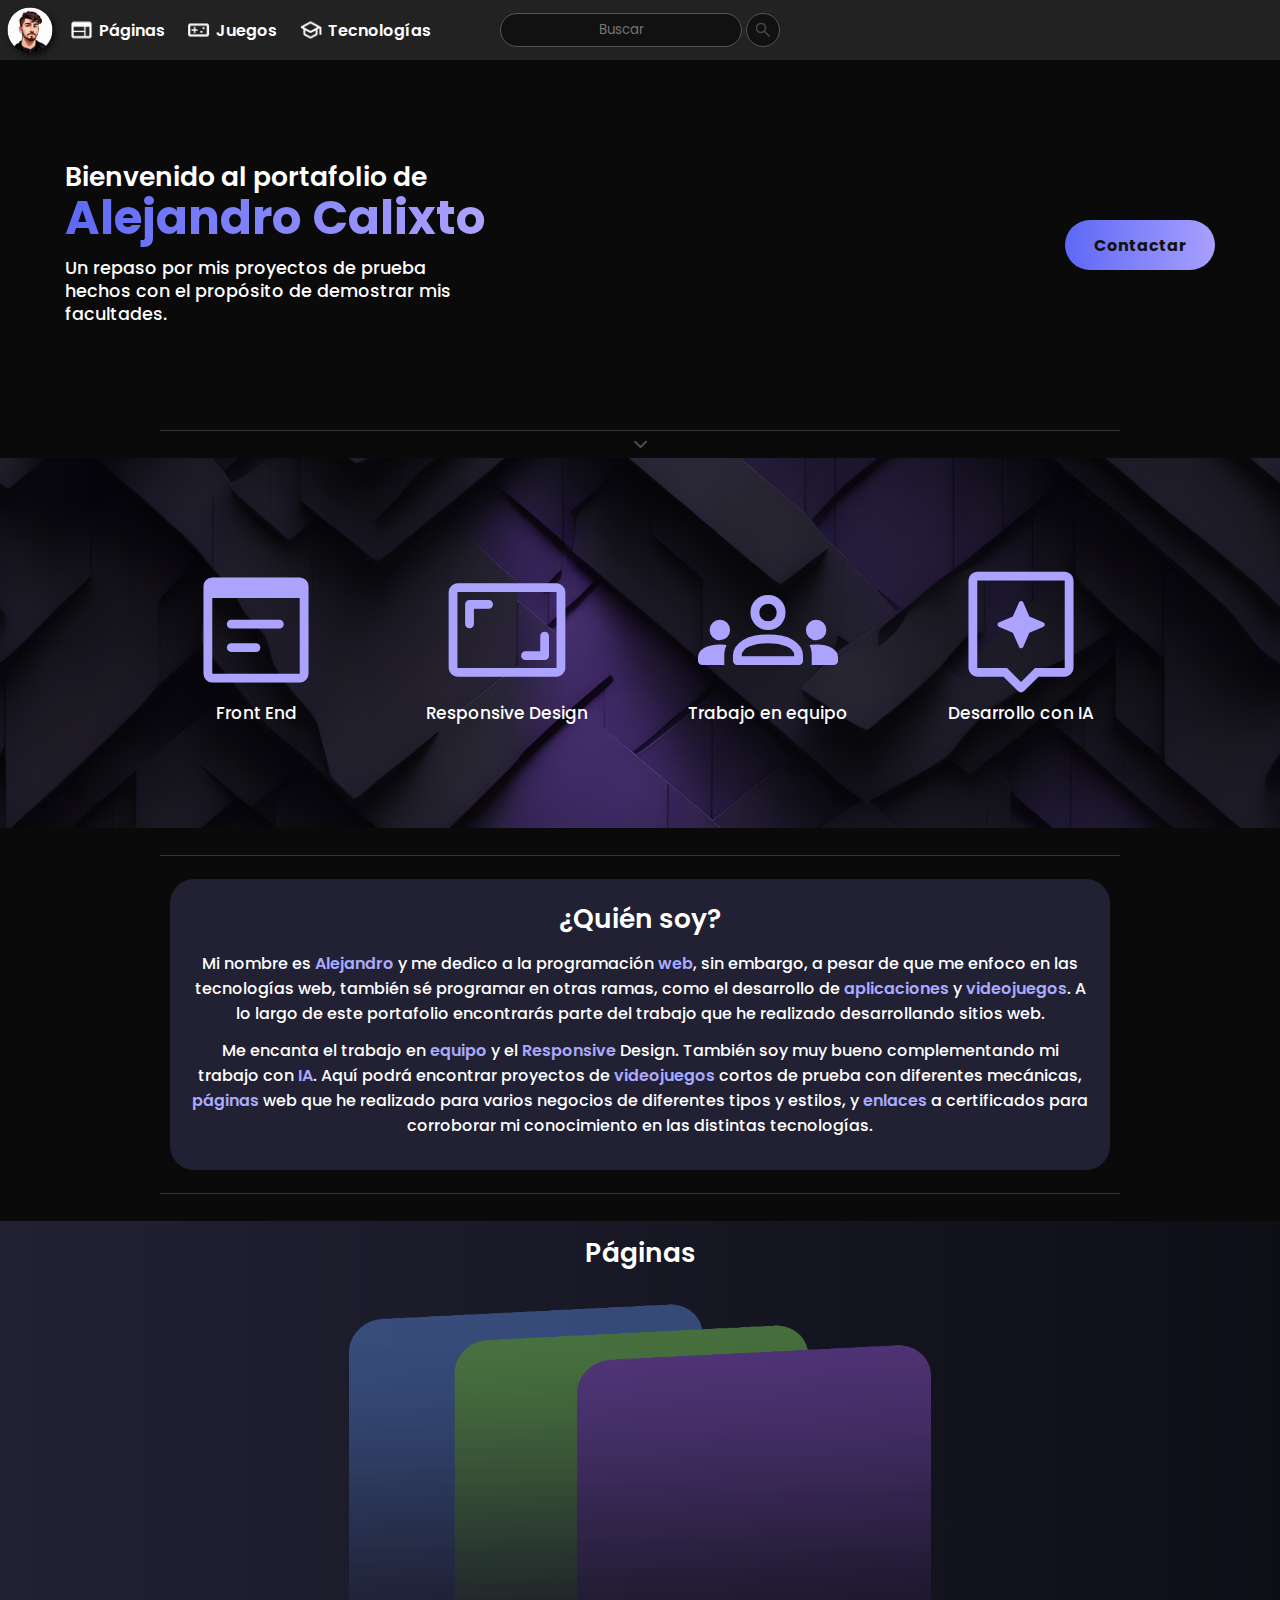
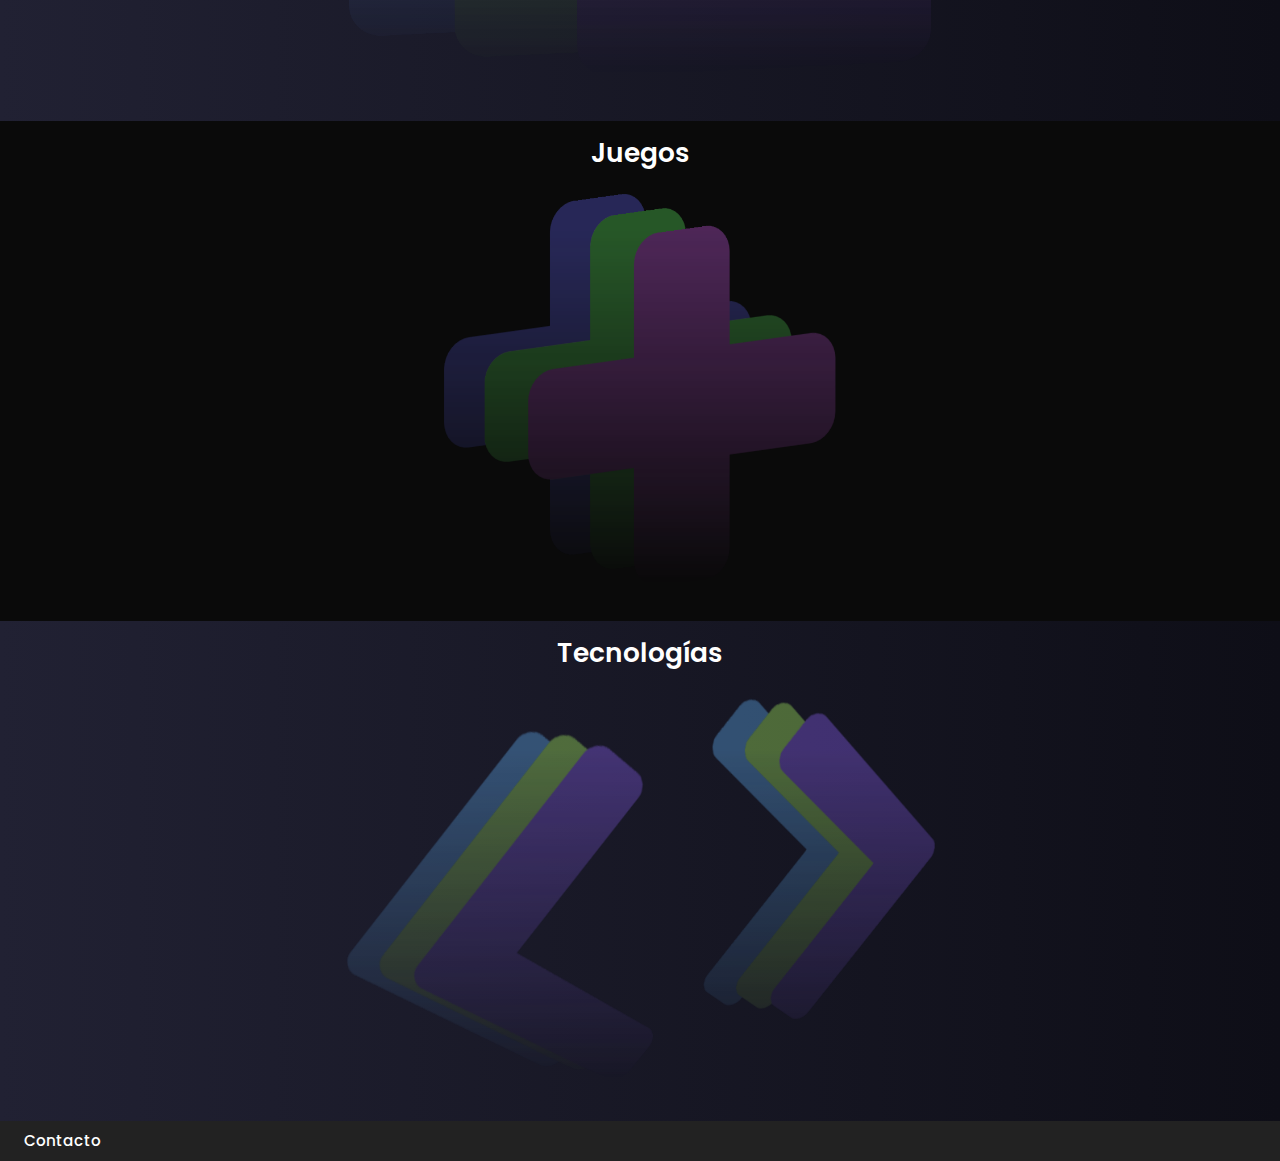
<file: docs/index.html>
<!DOCTYPE html>
<html lang="es">
<head>
    <title>Alejandro - Portafolio</title>
    <meta charset="UTF-8">
    <link rel="icon" href="generalimages/icon.ico">
    <link rel="stylesheet" href="style.css">
    <meta name="viewport" content="width=device-width, initial-scale=1.0">
    <meta name="keywords" content="portafolio, Alejandro, Calixto, Lanzas, Kappy, javascript, páginas, web, juegos">
    <meta name="description" content="Portafolio de Alejandro Calixto (@Kappy).">
    <meta name="author" content="Alejandro Calixto">
    <meta name="robots" content="index">
    <link rel="stylesheet" href="https://fonts.googleapis.com/css2?family=Material+Symbols+Rounded:opsz,wght,FILL,GRAD@20..48,100..700,0..1,-50..200" />
    <link rel="preconnect" href="https://fonts.gstatic.com" crossorigin>
    <link href="https://fonts.googleapis.com/css2?family=Poppins:wght@400;500;600;700;800;900&display=swap" rel="stylesheet">
</head>
<body class="index_body">
    <header class="desktop-header">
        <a class="homeheaderlink" href="index.html"><img src="generalimages/logo.png" alt="Kappy, SoyKappy, ReyKappy, Alejandro Calixto, logo"></a>
        <div class="headerlinks">
            <a href="paginas.html"><img src="generalimages/webs_vector.png">Páginas</a>
            <a href="juegos.html"><img src="generalimages/games_vector.png">Juegos</a>
            <a href="tecnologías.html"><img src="generalimages/tecn_vector.png">Tecnologías</a>
        </div>
        <div class="searchdiv">
            <input type="text" class="searchbar" placeholder="Buscar">
            <a href="" class="searchbutton"><img src="generalimages/search_vector.png"></a>
        </div>
    </header>
    <header class="mobile-header">
        <a class="homeheaderlink" href="index.html"><img src="generalimages/logo.png" alt="Kappy, SoyKappy, ReyKappy, Alejandro Calixto, logo"></a>
        <div class="headerlinks">
            <a href="paginas.html"><img src="generalimages/webs_vector.png">Páginas</a>
            <a href="juegos.html"><img src="generalimages/games_vector.png">Juegos</a>
            <a href="tecnologías.html"><img src="generalimages/tecn_vector.png">Tecnologías</a>
        </div>
            <button id="mobile-startsearch" class="mobile-startsearch"><img src="generalimages/search_vector.png"></button>
            <input id="mobile-searchbar" type="text" class="mobile-searchbar" placeholder="Buscar">
    </header>
    <div class="flex-container">
        <div id="main" class="flex-item main"> <!--* MAIN *-->
            <div class="black_background">
                <div class="first_black_background_section">
                    <h1 class="welc_msg">
                        <span class="welc_msg_firstSpan">Bienvenido al portafolio de </span>
                        <span class="welc_msg_hl">Alejandro Calixto</span>
                        <span class="welc_msg_secondSpan">Un repaso por mis proyectos de prueba hechos con el propósito de demostrar mis facultades.</span>
                    </h1>
                    <a class="contactbutton" href="contacto.html">Contactar</a>
                </div>
                <hr style="margin: auto;">
                <span class="material-symbols-rounded hr_arrow">keyboard_arrow_down</span>
            </div>
            <div class="void">
                <div class="firstVoid_items">
                    <div class="firstVoid_item">
                        <span class="material-symbols-rounded firstVoid_icon">wysiwyg</span>
                        <p class="firstVoid_title">Front End</p>
                    </div>
                    <div class="firstVoid_item">
                        <span class="material-symbols-rounded firstVoid_icon">aspect_ratio</span>
                        <p class="firstVoid_title">Responsive Design</p>
                    </div>
                    <div class="firstVoid_item">
                        <span class="material-symbols-rounded firstVoid_icon">groups</span>
                        <p class="firstVoid_title">Trabajo en equipo</p>
                    </div>
                    <div class="firstVoid_item">
                        <span class="material-symbols-rounded firstVoid_icon">assistant</span>
                        <p class="firstVoid_title">Desarrollo con IA</p>
                    </div>
                </div>
            </div>
            <div class="black_background">
                <div style="padding-top: 27px;"></div>
                <hr style="margin: auto;">
                <div class="whoim_div">
                    <p class="title">¿Quién soy?</p>
                    <p class="descrip-parraf">Mi nombre es <span class="whoim_highlight">Alejandro</span> y me dedico a la programación <span class="whoim_highlight">web</span>, sin embargo, a pesar de que me enfoco en las tecnologías web, también sé programar en otras ramas, como el desarrollo de <span class="whoim_highlight">aplicaciones</span> y <span class="whoim_highlight">videojuegos</span>. A lo largo de este portafolio encontrarás parte del trabajo que he realizado desarrollando sitios web.</p>
                    <p class="descrip-parraf">Me encanta el trabajo en <span class="whoim_highlight">equipo</span> y el <span class="whoim_highlight">Responsive</span> Design. También soy muy bueno complementando mi trabajo con <span class="whoim_highlight">IA</span>. Aquí podrá encontrar proyectos de <span class="whoim_highlight">videojuegos</span> cortos de prueba con diferentes mecánicas, <span class="whoim_highlight">páginas</span> web que he realizado para varios negocios de diferentes tipos y estilos, y <span class="whoim_highlight">enlaces</span> a certificados para corroborar mi conocimiento en las distintas tecnologías.</p>
                </div>
                <hr style="margin: auto;">
                <div style="padding-bottom: 27px;"></div>
            </div>
            <div class="block blueblock">
                <p class="blocktitle">Páginas</p>
                <a href="paginas.html"><img src="generalimages/examp_pag.png"></a>
            </div>
            <div class="block blackblock">
                <p class="blocktitle">Juegos</p>
                <a href="juegos.html"><img src="generalimages/examp_jug.png"></a>
            </div>
            <div class="block blueblock">
                <p class="blocktitle">Tecnologías</p>
                <a href="tecnologías.html"><img src="generalimages/examp_dis.png"></a>
            </div>
        </div>
    </div>
    <footer>
        <a href="contacto.html">Contacto</a>
    </footer>
    <script src="index.js"></script>
</body>
</html>
</file>
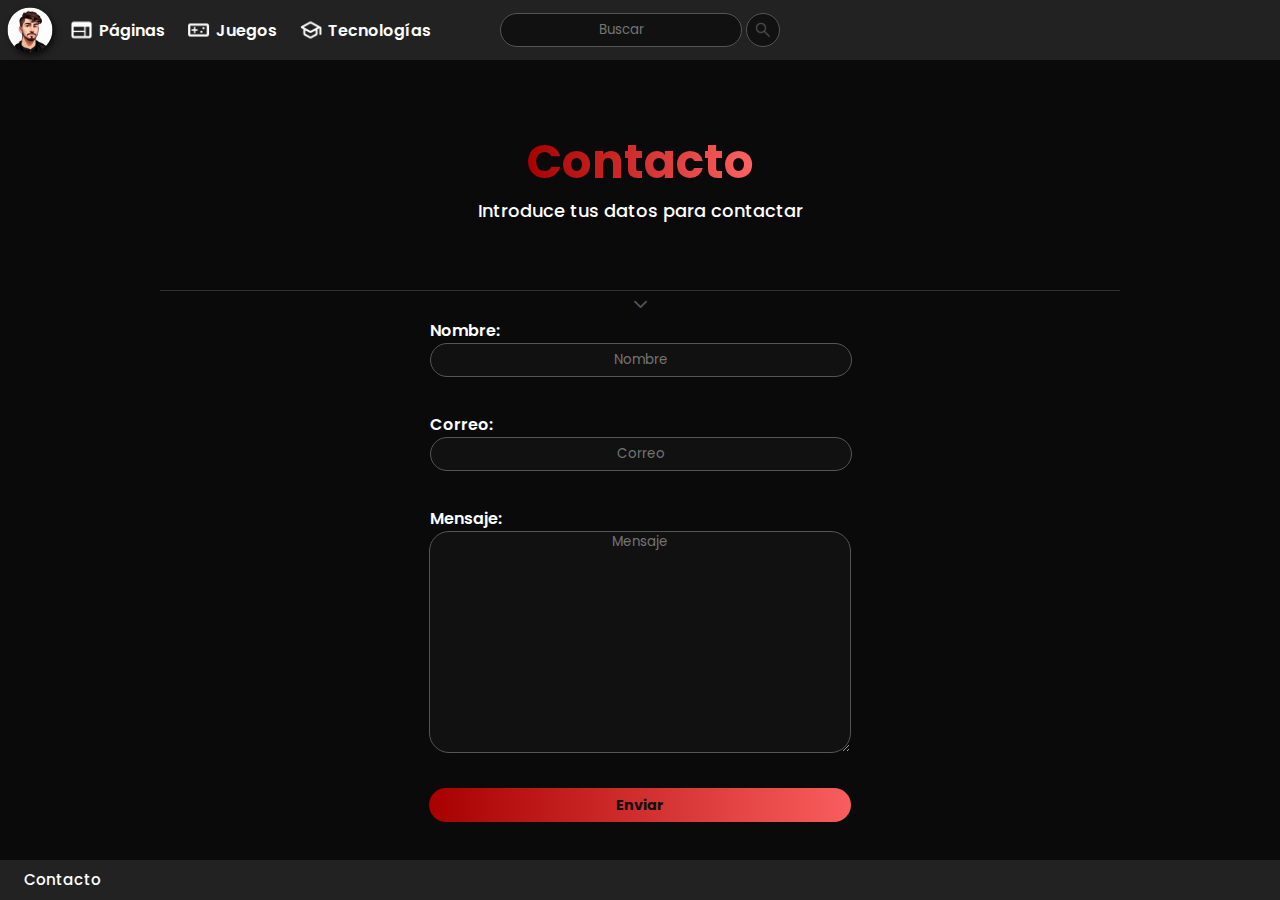
<file: docs/contacto.html>
<!DOCTYPE html>
<html lang="es">
<head>
    <title>Portafolio - Contacto</title>
    <meta charset="UTF-8">
    <link rel="icon" href="generalimages/icon.ico">
    <link rel="stylesheet" href="style.css">
    <link rel="stylesheet" href="contacto_style.css">
    <meta name="viewport" content="width=device-width, initial-scale=1.0">
    <meta name="keywords" content="portafolio, Alejandro, Calixto, Lanzas, Kappy, javascript, páginas, web, juegos">
    <meta name="description" content="Portafolio de Alejandro Calixto (@Kappy).">
    <meta name="author" content="Alejandro Calixto Lanzas">
    <meta name="robots" content="noindex">
    <link rel="stylesheet" href="https://fonts.googleapis.com/css2?family=Material+Symbols+Rounded:opsz,wght,FILL,GRAD@20..48,100..700,0..1,-50..200" />
    <link rel="preconnect" href="https://fonts.gstatic.com" crossorigin>
    <link href="https://fonts.googleapis.com/css2?family=Poppins:wght@400;500;600;700;800;900&display=swap" rel="stylesheet">
</head>
<body>
    <header class="desktop-header">
        <a class="homeheaderlink" href="index.html"><img src="generalimages/logo.png" alt="Kappy, SoyKappy, ReyKappy, Alejandro Calixto, logo"></a>
        <div class="headerlinks">
            <a href="paginas.html"><img src="generalimages/webs_vector.png">Páginas</a>
            <a href="juegos.html"><img src="generalimages/games_vector.png">Juegos</a>
            <a href="tecnologías.html"><img src="generalimages/tecn_vector.png">Tecnologías</a>
        </div>
        <div class="searchdiv">
            <input type="text" class="searchbar" placeholder="Buscar">
            <a href="" class="searchbutton"><img src="generalimages/search_vector.png"></a>
        </div>
    </header>
    <header class="mobile-header">
        <a class="homeheaderlink" href="index.html"><img src="generalimages/logo.png" alt="Kappy, SoyKappy, ReyKappy, Alejandro Calixto, logo"></a>
        <div class="headerlinks">
            <a href="paginas.html"><img src="generalimages/webs_vector.png">Páginas</a>
            <a href="juegos.html"><img src="generalimages/games_vector.png">Juegos</a>
            <a href="tecnologías.html"><img src="generalimages/tecn_vector.png">Disciplinas</a>
        </div>
            <button id="mobile-startsearch" class="mobile-startsearch"><img src="generalimages/search_vector.png"></button>
            <input id="mobile-searchbar" type="text" class="mobile-searchbar" placeholder="Buscar">
    </header>
    <div class="flex-container">
        <div id="main" class="flex-item main"> <!--* MAIN *-->
            <div class="e_firstblock">
                <h1 class="welc_msg2"><span class="cont_welc">Contacto</span></h1>
                <h2 class="cont_postwelc">Introduce tus datos para contactar</h2>
            </div>
            <hr style="margin: auto;">
            <span class="material-symbols-rounded hr_arrow">keyboard_arrow_down</span>
            <form id="ContactForm" action="https://formsubmit.co/1c699379ef62497ed608a2ee6cd257fd" method="POST">
                <div class="cont_campdiv">
                    <p class="cont_camp_p">Nombre:</p>
                    <input name="Nombre" id="nameinput" type="text" class="cont_input" placeholder="Nombre">
                </div>
                <div class="cont_campdiv">
                    <p class="cont_camp_p">Correo:</p>
                    <input name="Correo" id="emailinput" type="text" class="cont_input" placeholder="Correo">
                </div>
                <div class="cont_campdiv">
                    <p class="cont_camp_p">Mensaje:</p>
                    <textarea name="Mensaje" id="msginput" class="cont_areainput" placeholder="Mensaje"></textarea>
                </div>
                <button type="button" id="cont_submitbutton" class="cont_submitbutton">Enviar</button>
                <input type="hidden" name="_next" value="https://soyalejandrocalixto.github.io/enviado.html">
                <input type="hidden" name="_captcha" value="false">
            </form>
        </div>
    </div>
    <footer>
        <a href="contacto.html">Contacto</a>
    </footer>
</body>
<script src="index.js"></script>
<script src="contacto.js"></script>
</html>
</file>
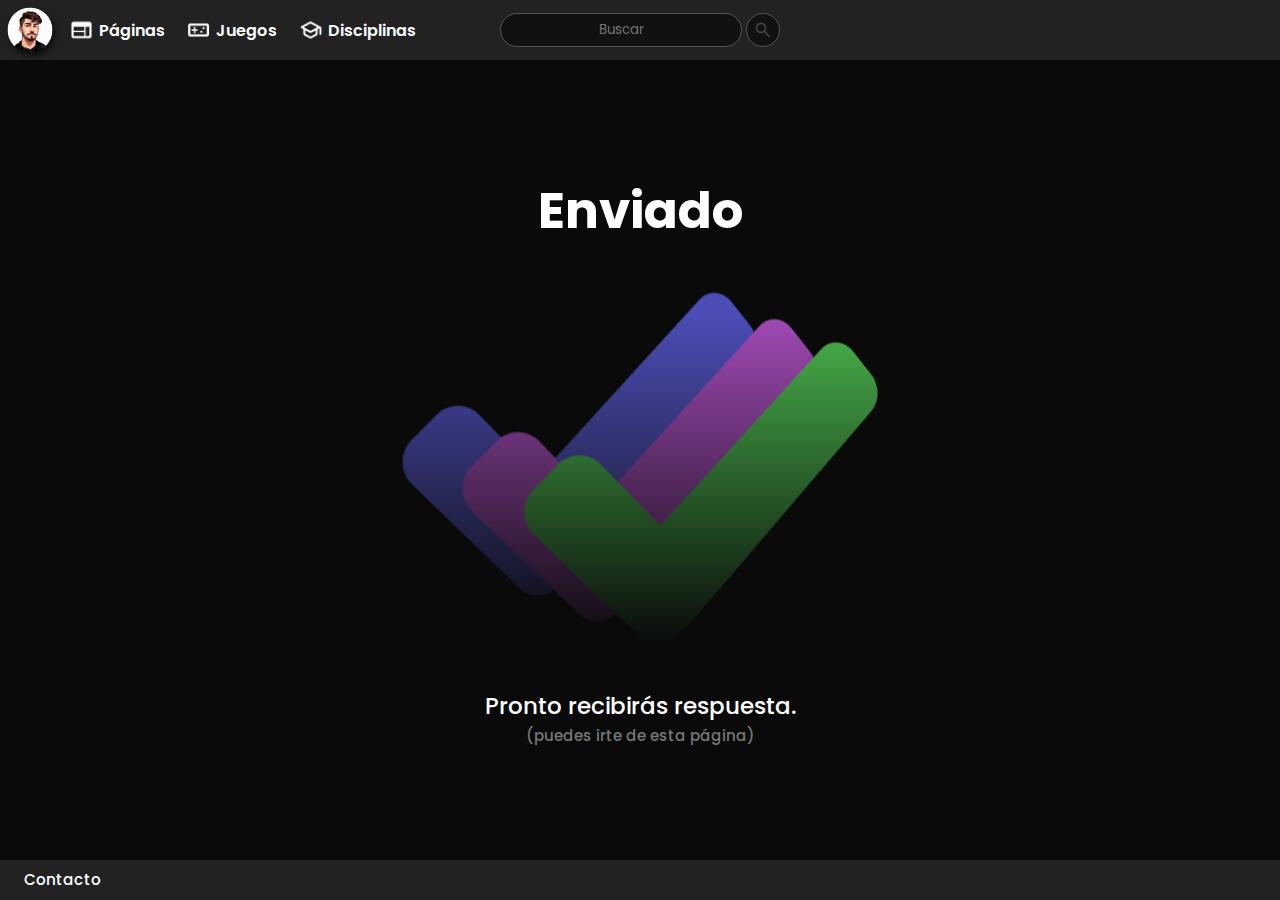
<file: docs/enviado.html>
<!DOCTYPE html>
<html lang="es">
<head>
    <title>Portafolio - Enviado</title>
    <meta charset="UTF-8">
    <link rel="icon" href="generalimages/icon.ico">
    <link rel="stylesheet" href="style.css">
    <link rel="stylesheet" href="contacto_style.css">
    <meta name="viewport" content="width=device-width, initial-scale=1.0">
    <meta name="keywords" content="portafolio, Alejandro, Calixto, Lanzas, Kappy, javascript, páginas, web, juegos">
    <meta name="description" content="Portafolio de Alejandro Calixto (@Kappy).">
    <meta name="author" content="Alejandro Calixto Lanzas">
    <meta name="robots" content="noindex">
    <link rel="preconnect" href="https://fonts.gstatic.com" crossorigin>
    <link href="https://fonts.googleapis.com/css2?family=Poppins:wght@400;500;600;700;800;900&display=swap" rel="stylesheet">
</head>
<body>
    <header class="desktop-header">
        <a class="homeheaderlink" href="index.html"><img src="generalimages/logo.png" alt="Kappy, SoyKappy, ReyKappy, Alejandro Calixto, logo"></a>
        <div class="headerlinks">
            <a href="paginas.html"><img src="generalimages/webs_vector.png">Páginas</a>
            <a href="juegos.html"><img src="generalimages/games_vector.png">Juegos</a>
            <a href="disciplinas.html"><img src="generalimages/disc_vector.png">Disciplinas</a>
        </div>
        <div class="searchdiv">
            <input type="text" class="searchbar" placeholder="Buscar">
            <a href="" class="searchbutton"><img src="generalimages/search_vector.png"></a>
        </div>
    </header>
    <header class="mobile-header">
        <a class="homeheaderlink" href="index.html"><img src="generalimages/logo.png" alt="Kappy, SoyKappy, ReyKappy, Alejandro Calixto, logo"></a>
        <div class="headerlinks">
            <a href="paginas.html"><img src="generalimages/webs_vector.png">Páginas</a>
            <a href="juegos.html"><img src="generalimages/games_vector.png">Juegos</a>
            <a href="disciplinas.html"><img src="generalimages/disc_vector.png">Disciplinas</a>
        </div>
            <button id="mobile-startsearch" class="mobile-startsearch"><img src="generalimages/search_vector.png"></button>
            <input id="mobile-searchbar" type="text" class="mobile-searchbar" placeholder="Buscar">
    </header>
    <div class="flex-container">
        <div id="main" class="flex-item main"> <!--* MAIN *-->
            <div class="cont_registeredmsg">
                <h1 class="cont_rm_top_p">Enviado</h1>
                <img class="cont_rm_img" src="generalimages/check.png">
                <h2 class="cont_rm_bottom_p_1">Pronto recibirás respuesta.</h2>
                <h2 class="cont_rm_bottom_p_2">(puedes irte de esta página)</h3>
            </div>
        </div>
    </div>
    <footer>
        <a href="contacto.html">Contacto</a>
    </footer>
</body>
<script src="index.js"></script>
</html>
</file>
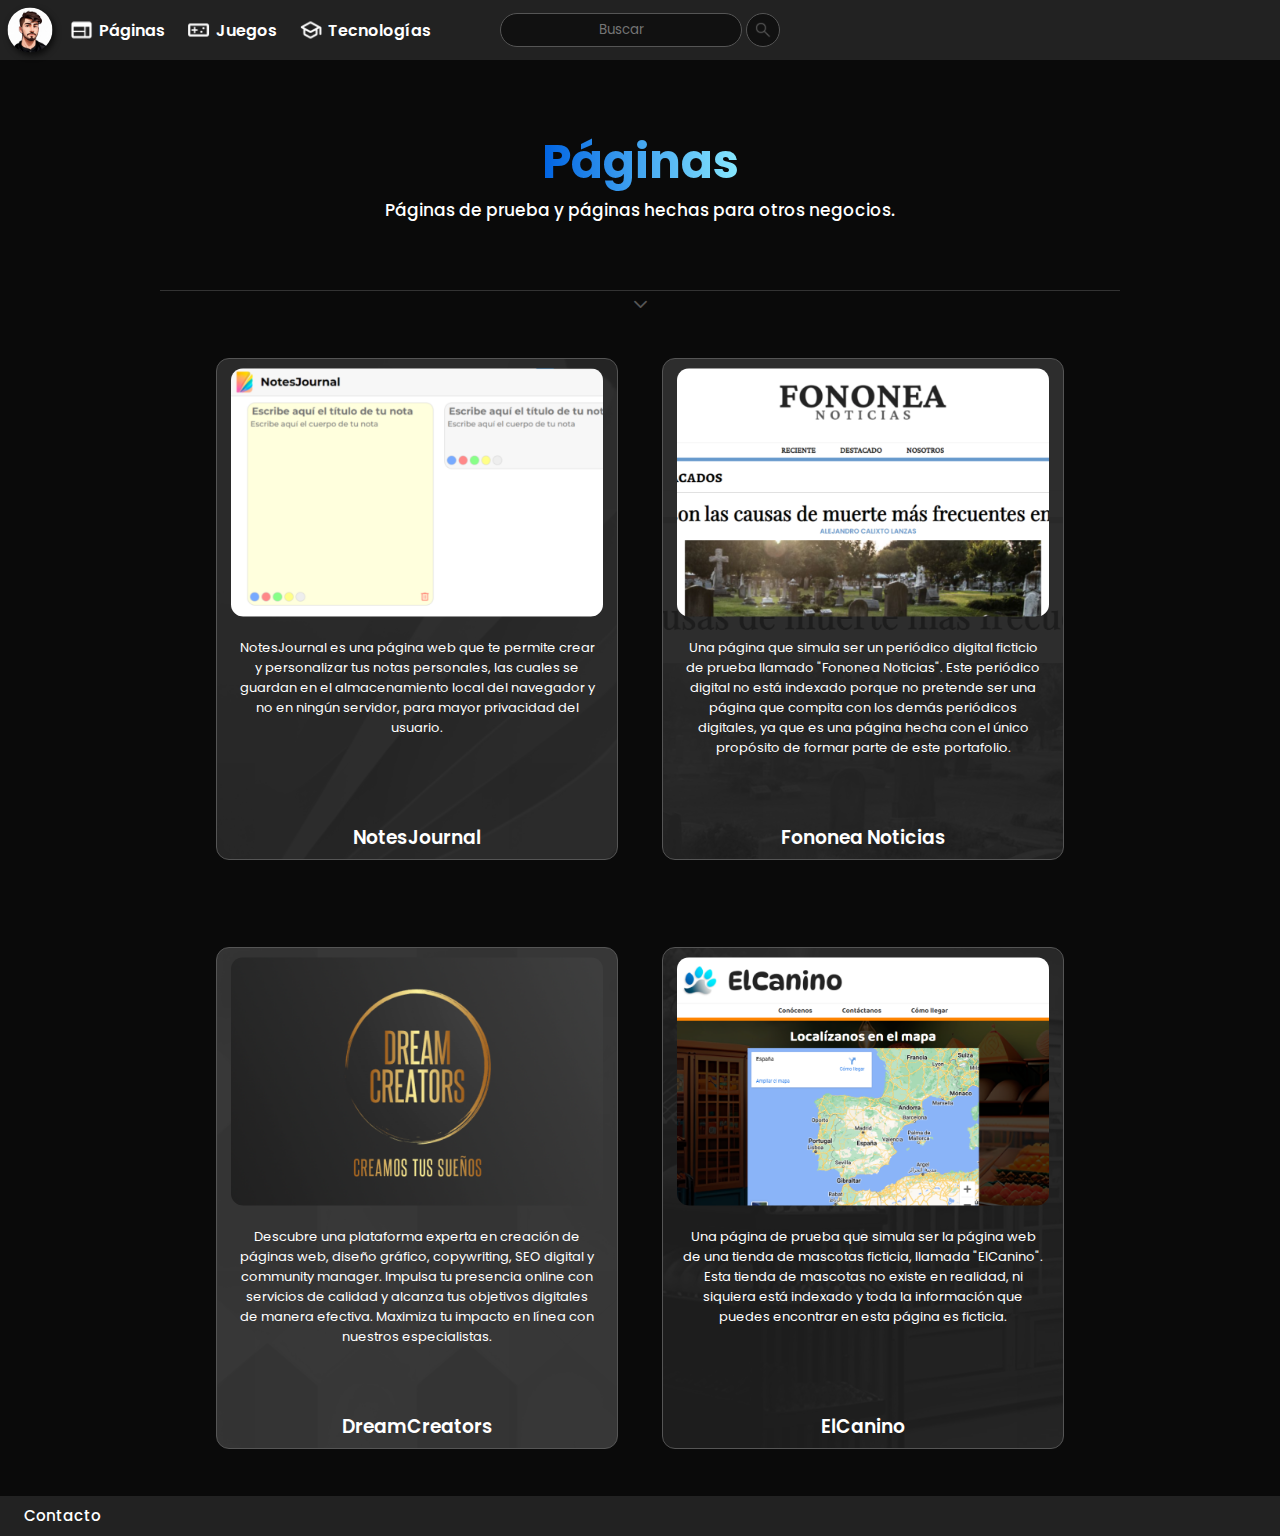
<file: docs/paginas.html>
<!DOCTYPE html>
<html lang="es">
<head>
    <title>Portafolio - Páginas</title>
    <meta charset="UTF-8">
    <link rel="icon" href="generalimages/icon.ico">
    <link rel="stylesheet" href="style.css">
    <link rel="stylesheet" href="elementos.css">
    <meta name="viewport" content="width=device-width, initial-scale=1.0">
    <meta name="keywords" content="portafolio, Alejandro, Calixto, Lanzas, Kappy, javascript, páginas, web, juegos">
    <meta name="description" content="Portafolio de Alejandro Calixto (@Kappy).">
    <meta name="author" content="Alejandro Calixto Lanzas">
    <meta name="robots" content="noindex">
    <link rel="stylesheet" href="https://fonts.googleapis.com/css2?family=Material+Symbols+Rounded:opsz,wght,FILL,GRAD@20..48,100..700,0..1,-50..200" />
    <link rel="preconnect" href="https://fonts.gstatic.com" crossorigin>
    <link href="https://fonts.googleapis.com/css2?family=Poppins:wght@400;500;600;700;800;900&display=swap" rel="stylesheet">
</head>
<body>
    <header class="desktop-header">
        <a class="homeheaderlink" href="index.html"><img src="generalimages/logo.png" alt="Kappy, SoyKappy, ReyKappy, Alejandro Calixto, logo"></a>
        <div class="headerlinks">
            <a href="paginas.html"><img src="generalimages/webs_vector.png">Páginas</a>
            <a href="juegos.html"><img src="generalimages/games_vector.png">Juegos</a>
            <a href="tecnologías.html"><img src="generalimages/tecn_vector.png">Tecnologías</a>
        </div>
        <div class="searchdiv">
            <input type="text" class="searchbar" placeholder="Buscar">
            <a href="" class="searchbutton"><img src="generalimages/search_vector.png"></a>
        </div>
    </header>
    <header class="mobile-header">
        <a class="homeheaderlink" href="index.html"><img src="generalimages/logo.png" alt="Kappy, SoyKappy, ReyKappy, Alejandro Calixto, logo"></a>
        <div class="headerlinks">
            <a href="paginas.html"><img src="generalimages/webs_vector.png">Páginas</a>
            <a href="juegos.html"><img src="generalimages/games_vector.png">Juegos</a>
            <a href="tecnologías.html"><img src="generalimages/tecn_vector.png">Disciplinas</a>
        </div>
            <button id="mobile-startsearch" class="mobile-startsearch"><img src="generalimages/search_vector.png"></button>
            <input id="mobile-searchbar" type="text" class="mobile-searchbar" placeholder="Buscar">
    </header>
    <div class="flex-container">
        <div id="main" class="flex-item main"> <!--* MAIN *-->
            <div class="e_firstblock">
                <h1 class="welc_msg2"><span class="pag_welc">Páginas</span></h1>
                <h2 class="postwelc">Páginas de prueba y páginas hechas para otros negocios.</h2>
            </div>
            <hr style="margin: auto;">
            <span class="material-symbols-rounded hr_arrow">keyboard_arrow_down</span>
            <div class="all_elements">
                <a class="elem-container" href="https://notesjournal.netlify.app/" target="_blank">
                    <img class="elem_bc" src="generalimages/paginas/notesjournal_bc.webp">
                    <img class="elem_thumbnail" src="generalimages/paginas/notesjournal.webp">
                    <p>NotesJournal es una página web que te permite crear y personalizar tus notas personales, las cuales se guardan en el almacenamiento local del navegador y no en ningún servidor, para mayor privacidad del usuario.</p>
                    <h3>NotesJournal</h3>
                </a>
                <a class="elem-container" href="https://fononea.netlify.app/" target="_blank">
                    <img class="elem_bc" src="generalimages/paginas/fononea_bc.webp">
                    <img class="elem_thumbnail" src="generalimages/paginas/fononea.webp">
                    <p>Una página que simula ser un periódico digital ficticio de prueba llamado "Fononea Noticias". Este periódico digital no está indexado porque no pretende ser una página que compita con los demás periódicos digitales, ya que es una página hecha con el único propósito de formar parte de este portafolio.</p>
                    <h3>Fononea Noticias</h3>
                </a>
                <a class="elem-container" href="https://dreamcreators.es/" target="_blank">
                    <img class="elem_bc" src="generalimages/paginas/dreamcreators_bc.webp">
                    <img class="elem_thumbnail" src="generalimages/paginas/dreamcreators.webp">
                    <p>Descubre una plataforma experta en creación de páginas web, diseño gráfico, copywriting, SEO digital y community manager. Impulsa tu presencia online con servicios de calidad y alcanza tus objetivos digitales de manera efectiva. Maximiza tu impacto en línea con nuestros especialistas.</p>
                    <h3>DreamCreators</h3>
                </a>
                <a class="elem-container" href="https://elcanino.netlify.app" target="_blank">
                    <img class="elem_bc" src="generalimages/paginas/elcanino_bc.webp">
                    <img class="elem_thumbnail" src="generalimages/paginas/elcanino.webp">
                    <p>Una página de prueba que simula ser la página web de una tienda de mascotas ficticia, llamada "ElCanino". Esta tienda de mascotas no existe en realidad, ni siquiera está indexado y toda la información que puedes encontrar en esta página es ficticia.</p>
                    <h3>ElCanino</h3>
                </a>
            </div>
        </div>
    </div>
    <footer>
        <a href="contacto.html">Contacto</a>
    </footer>
</body>
<script src="index.js"></script>
</html>
</file>
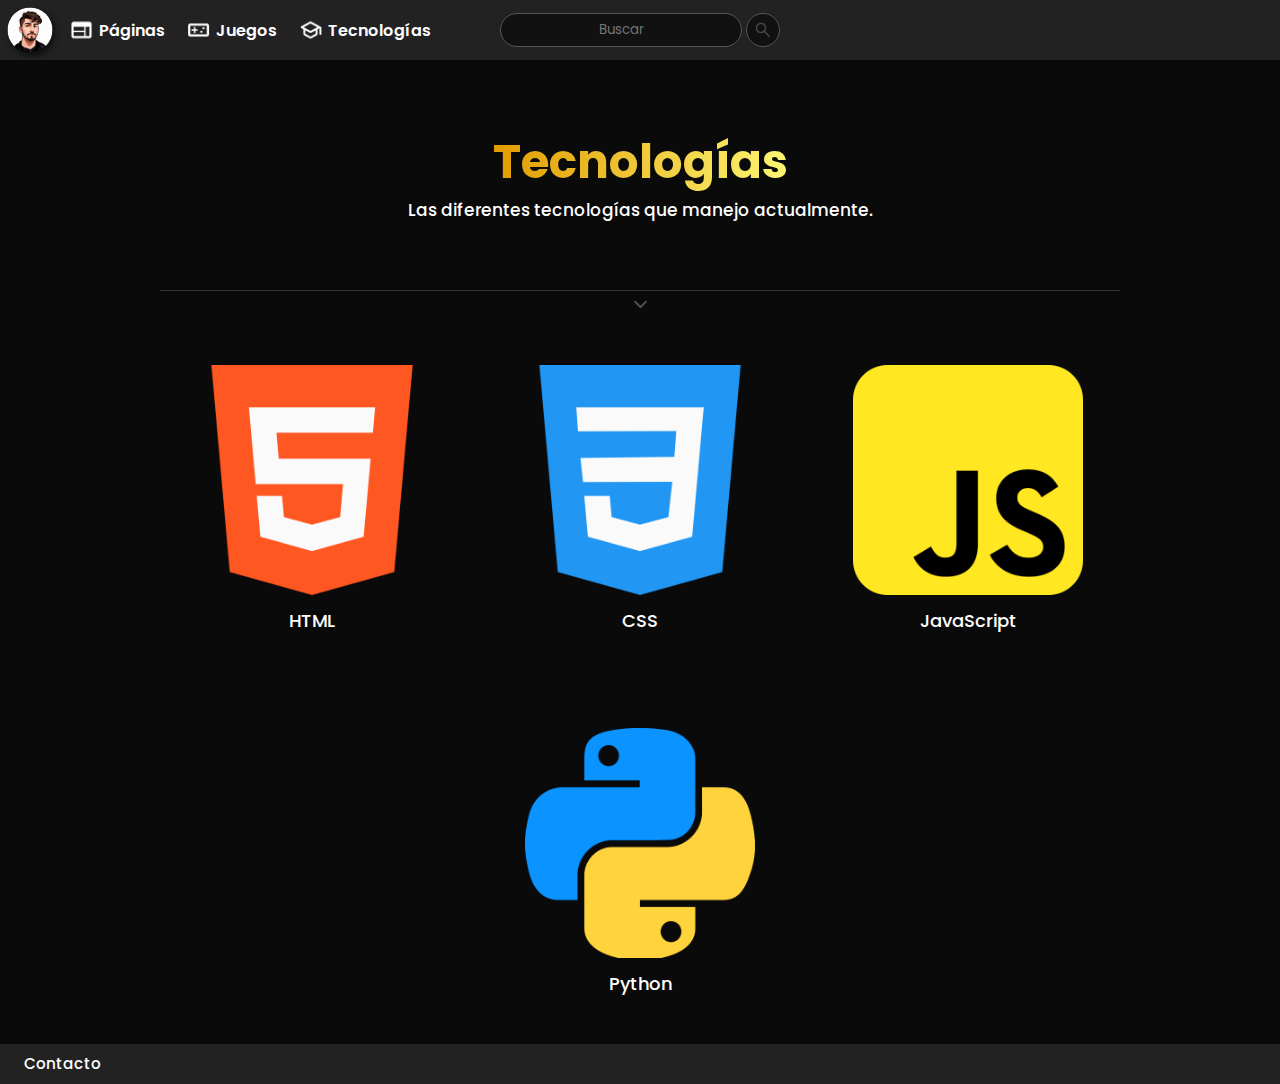
<file: docs/tecnologías.html>
<!DOCTYPE html>
<html lang="es">
<head>
    <title>Portafolio - Tecnologías</title>
    <meta charset="UTF-8">
    <link rel="icon" href="generalimages/icon.ico">
    <link rel="stylesheet" href="style.css">
    <link rel="stylesheet" href="elementos.css">
    <meta name="viewport" content="width=device-width, initial-scale=1.0">
    <meta name="keywords" content="portafolio, Alejandro, Calixto, Lanzas, Kappy, javascript, páginas, web, juegos">
    <meta name="description" content="Portafolio de Alejandro Calixto (@Kappy).">
    <meta name="author" content="Alejandro Calixto Lanzas">
    <meta name="robots" content="noindex">
    <link rel="stylesheet" href="https://fonts.googleapis.com/css2?family=Material+Symbols+Rounded:opsz,wght,FILL,GRAD@20..48,100..700,0..1,-50..200" />
    <link rel="preconnect" href="https://fonts.gstatic.com" crossorigin>
    <link href="https://fonts.googleapis.com/css2?family=Poppins:wght@400;500;600;700;800;900&display=swap" rel="stylesheet">
</head>
<body>
    <header class="desktop-header">
        <a class="homeheaderlink" href="index.html"><img src="generalimages/logo.png" alt="Kappy, SoyKappy, ReyKappy, Alejandro Calixto, logo"></a>
        <div class="headerlinks">
            <a href="paginas.html"><img src="generalimages/webs_vector.png">Páginas</a>
            <a href="juegos.html"><img src="generalimages/games_vector.png">Juegos</a>
            <a href="tecnologías.html"><img src="generalimages/tecn_vector.png">Tecnologías</a>
        </div>
        <div class="searchdiv">
            <input type="text" class="searchbar" placeholder="Buscar">
            <a href="" class="searchbutton"><img src="generalimages/search_vector.png"></a>
        </div>
    </header>
    <header class="mobile-header">
        <a class="homeheaderlink" href="index.html"><img src="generalimages/logo.png" alt="Kappy, SoyKappy, ReyKappy, Alejandro Calixto, logo"></a>
        <div class="headerlinks">
            <a href="paginas.html"><img src="generalimages/webs_vector.png">Páginas</a>
            <a href="juegos.html"><img src="generalimages/games_vector.png">Juegos</a>
            <a href="tecnologías.html"><img src="generalimages/tecn_vector.png">Tecnologías</a>
        </div>
            <button id="mobile-startsearch" class="mobile-startsearch"><img src="generalimages/search_vector.png"></button>
            <input id="mobile-searchbar" type="text" class="mobile-searchbar" placeholder="Buscar">
    </header>
    <div class="flex-container">
        <div id="main" class="flex-item main"> <!--* MAIN *-->
            <div class="e_firstblock">
                <h1 class="welc_msg2"><span class="tecn_welc">Tecnologías</span></h1>
                <h2 class="postwelc">Las diferentes tecnologías que manejo actualmente.</h2>
            </div>
            <hr style="margin: auto;">
            <span class="material-symbols-rounded hr_arrow">keyboard_arrow_down</span>
            <div class="all_elements_tecn">
                <a class="tecn">
                    <img src="generalimages/tecnologías/html.webp" alt="">
                    <p>HTML</p>
                </a>
                <a class="tecn">
                    <img src="generalimages/tecnologías/css.webp" alt="">
                    <p>CSS</p>
                </a>
                <a class="tecn" href="https://app.edutin.com/verify/7417626" target="_blank">
                    <img src="generalimages/tecnologías/javascript.webp" alt="">
                    <p>JavaScript</p>
                </a>
                <a class="tecn" href="https://www.credly.com/badges/f9c74c62-6ac7-461f-b29a-59bb79345da0/linked_in_profile" target="_blank">
                    <img src="generalimages/tecnologías/python.webp" alt="">
                    <p>Python</p>
                </a>
            </div>
        </div>
    </div>
    <footer>
        <a href="contacto.html">Contacto</a>
    </footer>
</body>
<script src="index.js"></script>
</html>
</file>
<file: docs/style.css>
.material-symbols-rounded {
    font-variation-settings:
        'FILL' 0,
        'wght' 400,
        'GRAD' 0,
        'opsz' 48
}

* {
    margin: 0;
    padding: 0;
    font-family: Poppins;
    color: #fff;
}

h1,
h2,
h3 {
    text-align: center;
}

h2 {
    margin-left: 3vw;
    margin-right: 3vw;
    font-weight: 500;
    font-size: 1.12em;
}

hr {
    border: none;
    border-bottom: #333 solid 1px;
    width: 75vw;
    margin: auto;
}

.material-symbols-rounded.hr_arrow {
    color: #555;
    display: block;
    width: 27px;
    height: 27px;
    font-size: 27px;
    margin: auto;
    user-select: none;
}

body {
    background-color: rgb(10, 10, 10);
}

.index_body {
    background-image: url('generalimages/body_background.jpg');
    background-repeat: no-repeat;
    background-size: cover;
    background-attachment: fixed;
}

.black_background {
    background-color: rgb(10, 10, 10);
}

header {
    background-color: #222;
    height: 60px;
    width: 100%;
    display: inline-block;
    position: relative;
}

.homeheaderlink {
    transform: scale(0.75);
    display: inline-block;
    height: 100%;
    vertical-align: middle;
    transition: all 0.35s;
}

.homeheaderlink:hover {
    transform: scale(0.85);
}

.homeheaderlink img {
    height: 100%;
    border-radius: 9999px;
    filter: drop-shadow(3px 4px 4px #000a);
}

.headerlinks {
    display: inline-block;
    position: absolute;
    top: 50%;
    transform: translateY(-50%);
}

.headerlinks a {
    padding: 3px 8px;

    border-radius: 20px;
    display: inline-block;
    margin-left: 2px;
    font-size: 16px;
    font-weight: 600;
    text-decoration: none;
    transition: background 0.35s;
}

.headerlinks a img {
    height: 23px;
    vertical-align: -6px;
    margin-right: 6px;
    filter: invert(100%);
}

.headerlinks a:hover {
    background-color: #333;
}

.searchdiv {
    display: inline-block;
    position: absolute;
    top: 0;
    bottom: 0;
    left: 0;
    right: 0;
    margin: auto;
    height: 34px;
    width: 290px;
    text-align: center;
}

.searchbar {
    display: inline-block;
    position: relative;
    background-color: #111;
    border: #555 solid 1px;
    border-radius: 20px;
    text-align: center;
    height: 32px;
    width: 240px;
}

.searchbutton {
    display: inline-block;
    height: 32px;
    width: 32px;
    background-color: #111;
    border-radius: 20px;
    border: #555 solid 1px;
}

.searchbutton img {
    vertical-align: middle;
    transform: scale(0.6);
    height: 100%;
    width: 100%;
    filter:
        /*#555*/
        brightness(0)invert(33%)sepia(0%)saturate(0%)hue-rotate(184deg)brightness(87%)contrast(79%);
}

footer {
    background-color: #222;
    height: 40px;
    width: 100%;
    display: inline-block;
    position: relative;
}

footer a {
    line-height: 40px;
    text-decoration: none;
    margin-left: 24px;
    font-weight: 500;
    font-size: 0.95em;
}

.black_background {
    background-color: rgb(10, 10, 10);
}

.flex-container {
    display: flex;
    justify-content: center;
}

.void {
    height: 400px;
}

.voidchar {
    color: #0000;
    line-height: 0;
}

.main {
    width: 100%;
    min-height: calc(100vh - (60px + 40px));
    /* min-height = 100% - header y footer */
    position: relative;
}

.mobile-header {
    display: none;
}

.mobile-startsearch {
    display: inline-block;
    position: absolute;
    top: 50%;
    transform: translateY(-50%);
    left: 435px;
    height: 32px;
    width: 32px;
    background-color: #111;
    border-radius: 20px;
    border: #555 solid 1px;
}

.mobile-startsearch img {
    transform: scale(0.6);
    height: 100%;
    width: 100%;
    filter:
        /*#555*/
        brightness(0)invert(33%)sepia(0%)saturate(0%)hue-rotate(184deg)brightness(87%)contrast(79%);
    user-select: none;
}

.mobile-searchbar {
    display: block;
    position: relative;
    left: -100vw;
    opacity: 0;
    height: 34px;
    width: 100%;
    box-sizing: border-box;
    text-align: center;
    background-color: #111;
    border: #555 solid 1px;
    z-index: 100;
    transition: all 0.45s;
}

.first_black_background_section {
    display: flex;
    width: 100%;
    height: 370px;
    justify-content: center;
    align-items: center;
}

.contactbutton {
    color: #111;
    font-weight: 700;
    font-size: 0.9em;
    background-size: 300% 300%;
    background-position: left;
    background-image: linear-gradient(90deg, #5d68f5 0%, #aca3ff 35%, #76ffcb 65%, #00a488 100%);
    border: none;
    border-radius: 9999px;
    width: 150px;
    height: 50px;
    transition: background 0.55s;
    display: flex;
    justify-content: center;
    align-items: center;
    text-decoration: none;
    font-size: 1em;
}

.contactbutton:hover {
    background-position: right;
}

.welc_msg {
    text-align: left;
    display: inline-block;
    margin-right: 570px;
}

.welc_msg2 {
    font-size: 47px;
    text-align: center;
}

.postwelc{
    font-size: 17px;
}

.all_elements {
    max-width: 1370px;
    margin: auto;
}

.all_elements_tecn {
    max-width: 1000px;
    margin: auto;
}

.welc_msg_firstSpan {
    display: block;
    line-height: 100%;
    font-weight: 600;
    font-size: 0.83em;
}

.welc_msg_hl {
    font-size: 47px;
    line-height: 120%;
    background: linear-gradient(90deg, #5d68f5 0%, #aca3ff 100%);
    background-clip: text;
    -webkit-background-clip: text;
    -webkit-text-fill-color: transparent;
}

.welc_msg_secondSpan {
    display: block;
    line-height: 130%;
    font-weight: 500;
    font-size: 0.55em;
    margin-top: 10px;
    width: 430px;
    text-align: left;
}

.whoim_div {
    background-color: #212133;
    position: relative;
    padding: 20px;
    margin: 23px auto;
    border-radius: 24px;
    max-width: 900px;
    transition: all 0.35s;
}

.whoim_div:hover {
    transform: scale(1.03);
}

.title {
    text-align: center;
    font-weight: 600;
    font-size: 1.65em;
}

.descrip-parraf {
    text-align: center;
    margin: 12px auto;
    font-weight: 500;
}

.whoim_highlight {
    color: #aaf;
    font-weight: 600;
}

.blueblock {
    background: linear-gradient(90deg, rgba(33, 33, 51, 1) 0%, rgba(14, 14, 23, 1) 100%);
    height: 500px;
    text-align: center;
}

.blueblock img {
    margin-top: 10px;
    height: 83%;
    opacity: 0.8;
    transition: all 0.35s;
}

.blueblock img:hover {
    height: 87%;
    margin-top: 0px;
}

.blocktitle {
    padding-top: 12px;
    font-size: 1.65em;
    font-weight: 600;
    text-align: center;
}

.blackblock {
    background-color: rgb(10, 10, 10);
    height: 500px;
    text-align: center;
}

.blackblock img {
    margin-top: 10px;
    height: 83%;
    opacity: 0.8;
    transition: all 0.35s;
}

.blackblock img:hover {
    height: 87%;
    margin-top: 0px;
}

.firstVoid_items {
    display: flex;
    justify-content: center;
    align-items: center;
    width: 100%;
    height: 100%;
}

.firstVoid_item {
    display: flex;
    justify-content: center;
    align-items: center;
    flex-direction: column;
    margin: 0 70px;
}

.firstVoid_icon.material-symbols-rounded {
    font-size: 170px;
    color: #aca3ff;
    user-select: none;
}

.firstVoid_title {
    font-size: 23px;
    font-weight: 500;
}

@media (max-width: 1380px) {
    .void {
        height: 370px;
    }

    .firstVoid_item {
        margin: 0 50px;
    }

    .firstVoid_icon.material-symbols-rounded {
        font-size: 140px;
    }

    .firstVoid_title {
        font-size: 17px;
    }
}

@media (max-width: 1230px) {
    .welc_msg {
        margin-right: 330px;
    }

    .welc_msg_firstSpan {
        font-size: 0.70em;
    }

    .welc_msg_hl {
        font-size: 1.23em;
    }

    .welc_msg_secondSpan {
        font-size: 0.46em;
        width: 360px;
        margin-top: 7px;
    }
}

@media (max-width: 1170px) {
    .homeP {
        font-size: 0.8em;
    }

    .desktop-header {
        display: none;
    }

    .mobile-header {
        display: block;
    }

    .blueblock {
        height: 400px;
    }

    .blueblock img {
        height: 75%;
    }

    .blueblock img:hover {
        height: 79%;
        margin-top: 5px;
    }

    .blackblock {
        height: 400px;
    }

    .blackblock img {
        height: 75%;
    }

    .blackblock img:hover {
        height: 79%;
        margin-top: 5px;
    }

    .blocktitle {
        font-size: 1.4em;
    }

    .title {
        font-size: 1.35em;
    }

    .descrip-parraf {
        font-size: 0.9em;
    }

    .void {
        height: 330px;
    }

    .firstVoid_item {
        margin: 0 40px;
    }

    .firstVoid_icon.material-symbols-rounded {
        font-size: 120px;
    }

    .firstVoid_title {
        font-size: 14px;
    }
}

@media (max-width: 970px) {
    .whoim_div {
        max-width: 88%;
    }

    .welc_msg {
        margin-right: 200px;
    }

    .welc_msg_firstSpan {
        font-size: 0.60em;
    }

    .welc_msg_hl {
        font-size: 1.07em;
    }

    .welc_msg_secondSpan {
        font-size: 0.40em;
        width: 310px;
        margin-top: 7px;
    }

    .void {
        height: 230px;
    }

    .firstVoid_item {
        margin: 0 30px;
    }

    .firstVoid_icon.material-symbols-rounded {
        font-size: 100px;
    }

    .firstVoid_title {
        font-size: 12px;
    }
}

@media (max-width: 770px) {
    .first_black_background_section {
        flex-direction: column;
    }

    .welc_msg {
        margin-right: 0;
        margin-bottom: 23px;
    }

    .welc_msg_firstSpan {
        font-size: 0.70em;
        text-align: center;
    }

    .welc_msg_hl {
        font-size: 1.30em;
        display: block;
        text-align: center;
    }

    .welc_msg_secondSpan {
        font-size: 0.40em;
        text-align: center;
        display: block;
        margin: auto;
        margin-top: 7px;
    }

    .void {
        height: 170px;
    }

    .firstVoid_item {
        margin: 0 10px;
    }

    .firstVoid_icon.material-symbols-rounded {
        font-size: 70px;
    }

    .firstVoid_title {
        font-size: 12px;
    }
}

@media (max-width: 500px) {
    .first_black_background_section {
        flex-direction: column;
    }

    .welc_msg {
        margin-right: 0;
        margin-bottom: 23px;
    }

    .welc_msg_firstSpan {
        font-size: 0.50em;
        text-align: center;
    }

    .welc_msg_hl {
        font-size: 0.87em;
        display: block;
        text-align: center;
    }

    .welc_msg_secondSpan {
        font-size: 0.33em;
        text-align: center;
        display: block;
        margin: auto;
        margin-top: 7px;
        width: 270px;
    }

    .contactbutton {
        font-size: 0.87em;
        height: 40px;
        width: 130px;
    }

    .homeP {
        font-size: 0.5em;
    }

    .headerlinks a {
        font-size: 0;
        margin-left: 10px;
    }

    .headerlinks a img {
        margin-right: 0;
    }

    .mobile-startsearch {
        left: 235px;
    }

    .startsearch-largehitbox {
        left: 233px;
    }

    .blueblock {
        height: 300px;
    }

    .blueblock img {
        height: 68%;
    }

    .blueblock img:hover {
        height: 72%;
        margin-top: 5px;
    }

    .blackblock {
        height: 300px;
    }

    .blackblock img {
        height: 68%;
    }

    .blackblock img:hover {
        height: 72%;
        margin-top: 5px;
    }

    .blocktitle {
        font-size: 1.2em;
    }

    .title {
        font-size: 1.0em;
    }

    .descrip-parraf {
        font-size: 0.65em;
    }

    .whoim_div {
        max-width: 84%;
    }

    .void {
        height: 570px;
    }

    .firstVoid_items {
        flex-direction: column;
    }

    .firstVoid_item {
        margin: 7px 0;
    }

    .firstVoid_icon.material-symbols-rounded {
        font-size: 100px;
    }

    .firstVoid_title {
        font-size: 12px;
    }
}

@media (max-width: 350px) {
    .homeP {
        font-size: 0.48em;
    }

    .blueblock {
        height: 200px;
    }

    .blueblock img {
        height: 68%;
    }

    .blueblock img:hover {
        height: 72%;
        margin-top: 5px;
    }

    .blackblock {
        height: 200px;
    }

    .blackblock img {
        height: 68%;
    }

    .blackblock img:hover {
        height: 72%;
        margin-top: 5px;
    }

    .blocktitle {
        font-size: 1.0em;
    }

    .title {
        font-size: 0.85em;
    }

    .descrip-parraf {
        font-size: 0.5em;
    }

    .whoim_div {
        max-width: 80%;
    }
}
</file>
<file: docs/contacto_style.css>
.cont_campdiv{
    margin-bottom: 35px;
    width: 420px;
    position: relative;
    left: 50%; transform: translateX(-50%);
}
.e_firstblock{
    height: 230px;
    display: flex;
    flex-direction: column;
    justify-content: center;
    align-items: center;
}
.cont_welc{
    display: inline-block;
    background: linear-gradient(90deg, #a80000 0%, #fe6262 100%);
    background-clip: text;
    -webkit-background-clip: text;
    -webkit-text-fill-color: transparent
}
.cont_input{
    display: block;
    background-color: #111;
    border: #555 solid 1px;
    border-radius: 20px;
    text-align: center;
    height: 32px; width: 420px;
}
.cont_areainput{
    display: block;
    position: relative;
    left: 50%; transform: translateX(-50%);
    background-color: #111;
    border: #555 solid 1px;
    border-radius: 20px;
    text-align: center;
    height: 220px; width: 420px;
    min-height: 32px;
    resize: vertical;
}
.cont_camp_p{
    position: relative;
    font-weight: 600;
}
.cont_submitbutton{
    position: relative;
    left: 50%; transform: translateX(-50%);
    margin-bottom: 14px;
    color: #111;
    font-weight: 700;
    font-size: 0.9em;
    background-size: 300% 300%;
    background-position: left;
    background-image: linear-gradient(90deg, #a80000 0%, #fe6262 35%, #76ffcb 65%, #00a488 100%);
    border: black solid 0px;
    border-radius: 20px;
    width: 422px; height: 34px;
    transition: background 0.55s;
}
.cont_submitbutton:hover{
    background-position: right;
}
.cont_registeredmsg{
    display: flex;
    justify-content: center;
    align-items: center;
    flex-direction: column;
    height: 100%;
}
.cont_registeredmsg img{
    height: 400px;
    margin: 20px 0;
    opacity: 0.7;
}
.cont_rm_top_p{
    font-weight: 700;
    font-size: 50px;
}
.cont_rm_bottom_p_1{
    font-size: 23px;
}
.cont_rm_bottom_p_2{
    margin-top: 1px;
    font-size: 15px;
    color: #777;
}
.cont_errormsg{
    text-align: center;
    color: #f44;
    font-size: 12px;
    font-weight: 400;
}
@media (max-width: 1170px){}
@media (max-width: 700px){
    .cont_registeredmsg img{
        height: 300px;
        margin: 20px 0;
        opacity: 0.7;
    }
    .cont_rm_top_p{
        font-weight: 700;
        font-size: 40px;
    }
    .cont_rm_bottom_p_1{
        font-size: 18px;
    }
    .cont_rm_bottom_p_2{
        margin-top: 3px;
        font-size: 12px;
    }
}
@media (max-width: 500px){
    .cont_campdiv{
        width: 260px;
    }
    .cont_input{
        width: 260px;
    }
    .cont_areainput{
        width: 260px;
    }
    .cont_postwelc{
        font-size: 1.0em;
    }
    .cont_submitbutton{
        width: 262px;
    }
    .cont_submitbutton:after{
        width: 262px;
    }
    .cont_registeredmsg img{
        height: 230px;
        margin: 10px 0;
        opacity: 0.7;
    }
    .cont_rm_top_p{
        font-weight: 700;
        font-size: 33px;
    }
    .cont_rm_bottom_p_1{
        font-size: 15px;
    }
    .cont_rm_bottom_p_2{
        margin-top: 3px;
        font-size: 10px;
    }
}
@media (max-width: 350px){
    .cont_campdiv{
        width: 210px;
    }
    .cont_input{
        width: 210px;
    }
    .cont_areainput{
        width: 210px;
    }
    .cont_postwelc{
        font-size: 0.85em;
    }
    .cont_submitbutton{
        width: 212px;
    }
    .cont_submitbutton:after{
        width: 212px;
    }
    .cont_registeredmsg img{
        height: 170px;
        margin: 7px 0;
        opacity: 0.7;
    }
    .cont_rm_top_p{
        font-weight: 700;
        font-size: 27px;
    }
    .cont_rm_bottom_p_1{
        font-size: 13px;
    }
    .cont_rm_bottom_p_2{
        margin-top: 3px;
        font-size: 9px;
    }
}
</file>
<file: docs/elementos.css>
.flex-container{
    text-align: center;
}
.elem-container{
    position: relative;
    display: inline-block;
    width: 400px; height: 500px;
    background-color: #222;
    border: #555 solid 1px;
    border-radius: 13px;
    margin: 40px 20px;
    text-decoration: none;
    transition: all 0.35s;
    z-index: 0;
    text-align: center;
    overflow: hidden;
}
.elem-container:hover{
    transform: scale(1.05);
}
.elem_bc{
    position: absolute;
    width: 100%; height: 100%;
    left: 0;
    object-fit: cover;
    filter: grayscale(100%);
    opacity: 0.12;
    z-index: -100;
}
.elem_thumbnail{
    width: 100%;
    transform: scale(0.93);
    border-radius: 13px;
}
.elem-container p{
    margin: 5px 20px;
    font-size: 13px;
}
.elem-container h3{
    position: absolute;
    margin-bottom: 7px;
    bottom: 0;
    width: 100%;
    font-weight: 600;
}
.e_firstblock{
    height: 230px;
    display: flex;
    flex-direction: column;
    justify-content: center;
    align-items: center;
}
.jueg_welc{
    background: linear-gradient(90deg, #e20058 0%, #ff87cc 100%);
    -webkit-background-clip: text;
    -webkit-text-fill-color: transparent;
}
.tecn_welc{
    background: linear-gradient(90deg, #e29b00 0%, #fdf673 100%);
    -webkit-background-clip: text;
    -webkit-text-fill-color: transparent;
}
.pag_welc{
    background: linear-gradient(90deg, #0063e2 0%, #87e8ff 100%);
    background-clip: text;
    -webkit-background-clip: text;
    -webkit-text-fill-color: transparent;
}
.tecn{
    display: inline-block;
    margin: 47px 47px;
    transition: transform 0.35s;
    text-decoration: none;
}
.tecn:hover{
    transform: scale(1.05);
}
.tecn img{
    height: 230px;
}
.tecn p{
    font-weight: 500;
    font-size: 18px;
    margin-top: 5px;
}
@media (max-width: 500px){
    .elem-container{
        width: 285px; height: 355px;
        margin: 20px 20px;
    }
    .elem-container p{
        margin: 5px 20px;
        font-size: 11px;
        margin: 5px 12px;
    }
    .elem-container h3{
        font-size: 14px;
    }
    .jueg_welc_msg{
        font-size: 1.65em;
    }
    .cont_postwelc{
        font-size: 0.95em;
    }
}
@media (max-width: 350px){
    .elem-container{
        width: 220px; height: 280px;
        margin: 12px 20px;
    }
    .elem-container p{
        margin: 5px 20px;
        font-size: 9px;
        margin: 5px 12px;
    }
    .elem-container h3{
        font-size: 12px;
    }
    .jueg_welc_msg{
        font-size: 1.55em;
    }
    .cont_postwelc{
        font-size: 0.83em;
    }
}
</file>
